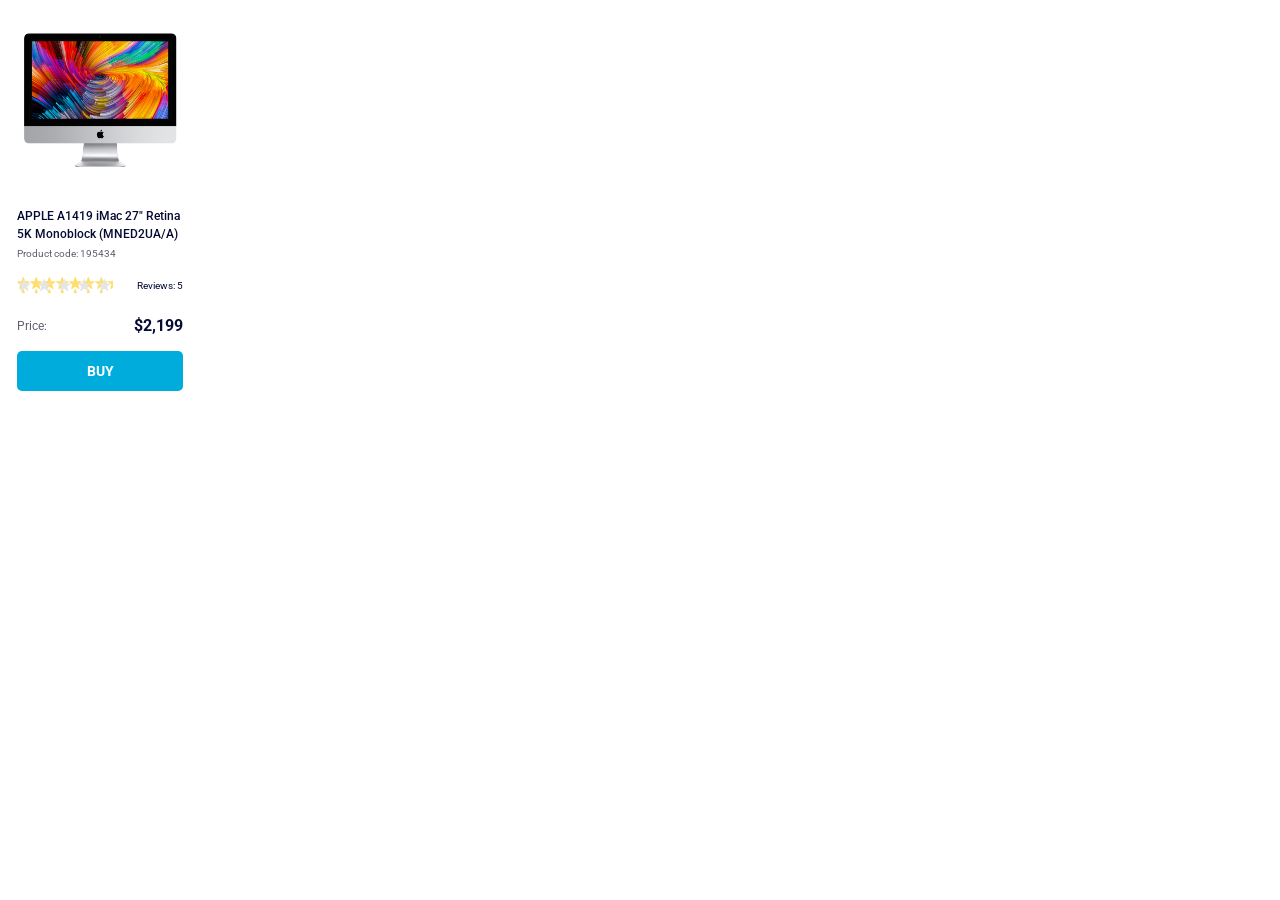
<file: index.html>
<!doctype html>
<html lang="en">
  <head>
    <meta charset="UTF-8">
    <meta name="viewport" content="width=device-width, initial-scale=1.0">
    <title>Product cards</title>
    <link rel="stylesheet" href="/index.e378193d.css">
    <link rel="preconnect" href="https://fonts.googleapis.com">
    <link rel="preconnect" href="https://fonts.gstatic.com" crossorigin="anonymous">
    <link href="https://fonts.googleapis.com/css2?family=Roboto:wght@400;500;700&display=swap" rel="stylesheet">
  </head>
  <body>
    <div class="card" data-qa="card">
      <h2 class="card__title">
        APPLE A1419 iMac 27" Retina 5K Monoblock (MNED2UA/A)
      </h2>

      <p class="card__code">Product code: 195434</p>

      <div class="card__rating">
        <div class="stars stars--4">
          <div class="stars__star"></div>
          <div class="stars__star"></div>
          <div class="stars__star"></div>
          <div class="stars__star"></div>
          <div class="stars__star"></div>
        </div>

        <p class="card__reviews">Reviews: 5</p>
      </div>

      <div class="card__price">
        <span class="card__price-label">Price:</span>

        <span class="card__price-value">$2,199</span>
      </div>

      <a href="#" class="card__button" data-qa="hover">
        BUY
      </a>
    </div>
  <script src="/layout_product-cards.59712999.js"></script></body>
</html>
</file>
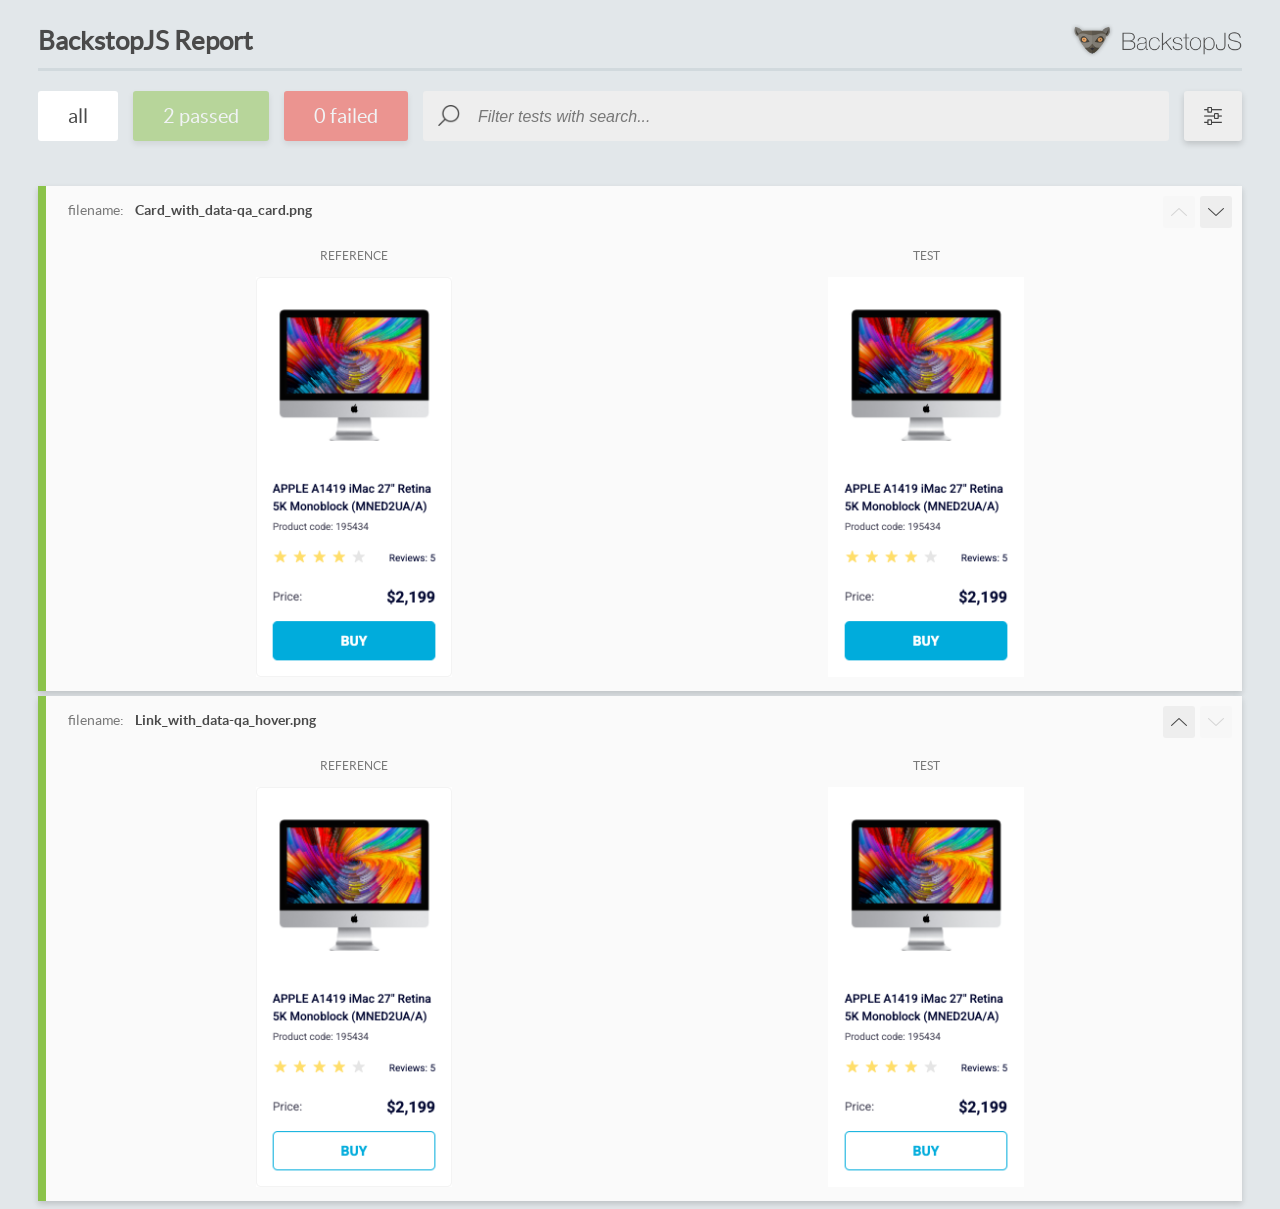
<file: report/html_report/index.html>
<!DOCTYPE html>
<html>
  <head>
    <meta charset="utf-8">
    <!-- Disable Cache -->
    <meta http-equiv="Cache-Control" content="no-cache, no-store, must-revalidate">
    <meta http-equiv="Pragma" content="no-cache">
    <meta http-equiv="Expires" content="0">

    <title>BackstopJS Report</title>

    <style>
      @font-face {
          font-family: 'latoregular';
          src: url('./assets/fonts/lato-regular-webfont.woff2') format('woff2'),
              url('./assets/fonts/lato-regular-webfont.woff') format('woff');
          font-weight: 400;
          font-style: normal;
      }
      @font-face {
          font-family: 'latobold';
          src: url('./assets/fonts/lato-bold-webfont.woff2') format('woff2'),
              url('./assets/fonts/lato-bold-webfont.woff') format('woff');
          font-weight: 700;
          font-style: normal;
      }

      .ReactModal__Body--open {
          overflow: hidden;
      }
      .ReactModal__Body--open .header {
        display: none;
      }

    </style>
  </head>
  <body style="background-color: #E2E7EA">
    <div id="root">

    </div>
    <script>
      function report (report) { // eslint-disable-line no-unused-vars
        window.tests = report;
      }
    </script>
    <script src="config.js"></script>
    <script src="index_bundle.js"></script>
  </body>
</html>
</file>
<file: index.e378193d.css>
.stars {
  display: flex;
}

.stars__star {
  background-image: url("star.fa806e3c.svg");
  background-position: center;
  background-repeat: no-repeat;
  background-size: 82%;
  padding: 8px;
}

.stars__star:not(:last-child) {
  margin-right: 4px;
}

.stars--1:nth-child(-n+1), .stars--2:nth-child(-n+2), .stars--3:nth-child(-n+3), .stars--4:nth-child(-n+4), .stars--5:nth-child(-n+5) {
  background-image: url("star-active.2be54011.svg");
}

.card {
  box-sizing: border-box;
  background-image: url("imac.d0e0225a.jpeg");
  background-position: 50% 33px;
  background-repeat: no-repeat;
  background-size: 160px 134px;
  width: 200px;
  padding: 207px 17px 17px;
}

.card__title {
  color: #060b35;
  margin-bottom: 4px;
  font-size: 12px;
  font-weight: 500;
  line-height: 18px;
}

.card__code {
  color: #616070;
  margin-bottom: 16px;
  font-size: 10px;
  line-height: 14px;
}

.card__rating {
  justify-content: space-between;
  margin-bottom: 24px;
  display: flex;
}

.card__reviews {
  color: #060b35;
  align-items: flex-end;
  font-size: 10px;
  line-height: 14px;
  display: flex;
}

.card__price {
  justify-content: space-between;
  margin-bottom: 16px;
  display: flex;
}

.card__price-label {
  color: #616070;
  font-size: 12px;
  line-height: 18px;
}

.card__price-value {
  color: #060b35;
  font-size: 16px;
  font-weight: 700;
  line-height: 18px;
}

.card__button {
  box-sizing: border-box;
  color: #fff;
  background-color: #00acdc;
  border-radius: 5px;
  justify-content: center;
  align-items: center;
  height: 40px;
  font-size: 14px;
  font-weight: 700;
  line-height: 16px;
  text-decoration: none;
  display: flex;
}

.card__button:hover {
  color: #00acdc;
  background-color: #fff;
  border: 1px solid #00acdc;
}

html {
  font-family: Roboto, sans-serif;
  font-size: 16px;
}

body, h2, p {
  margin: 0;
}
/*# sourceMappingURL=index.e378193d.css.map */
</file>
